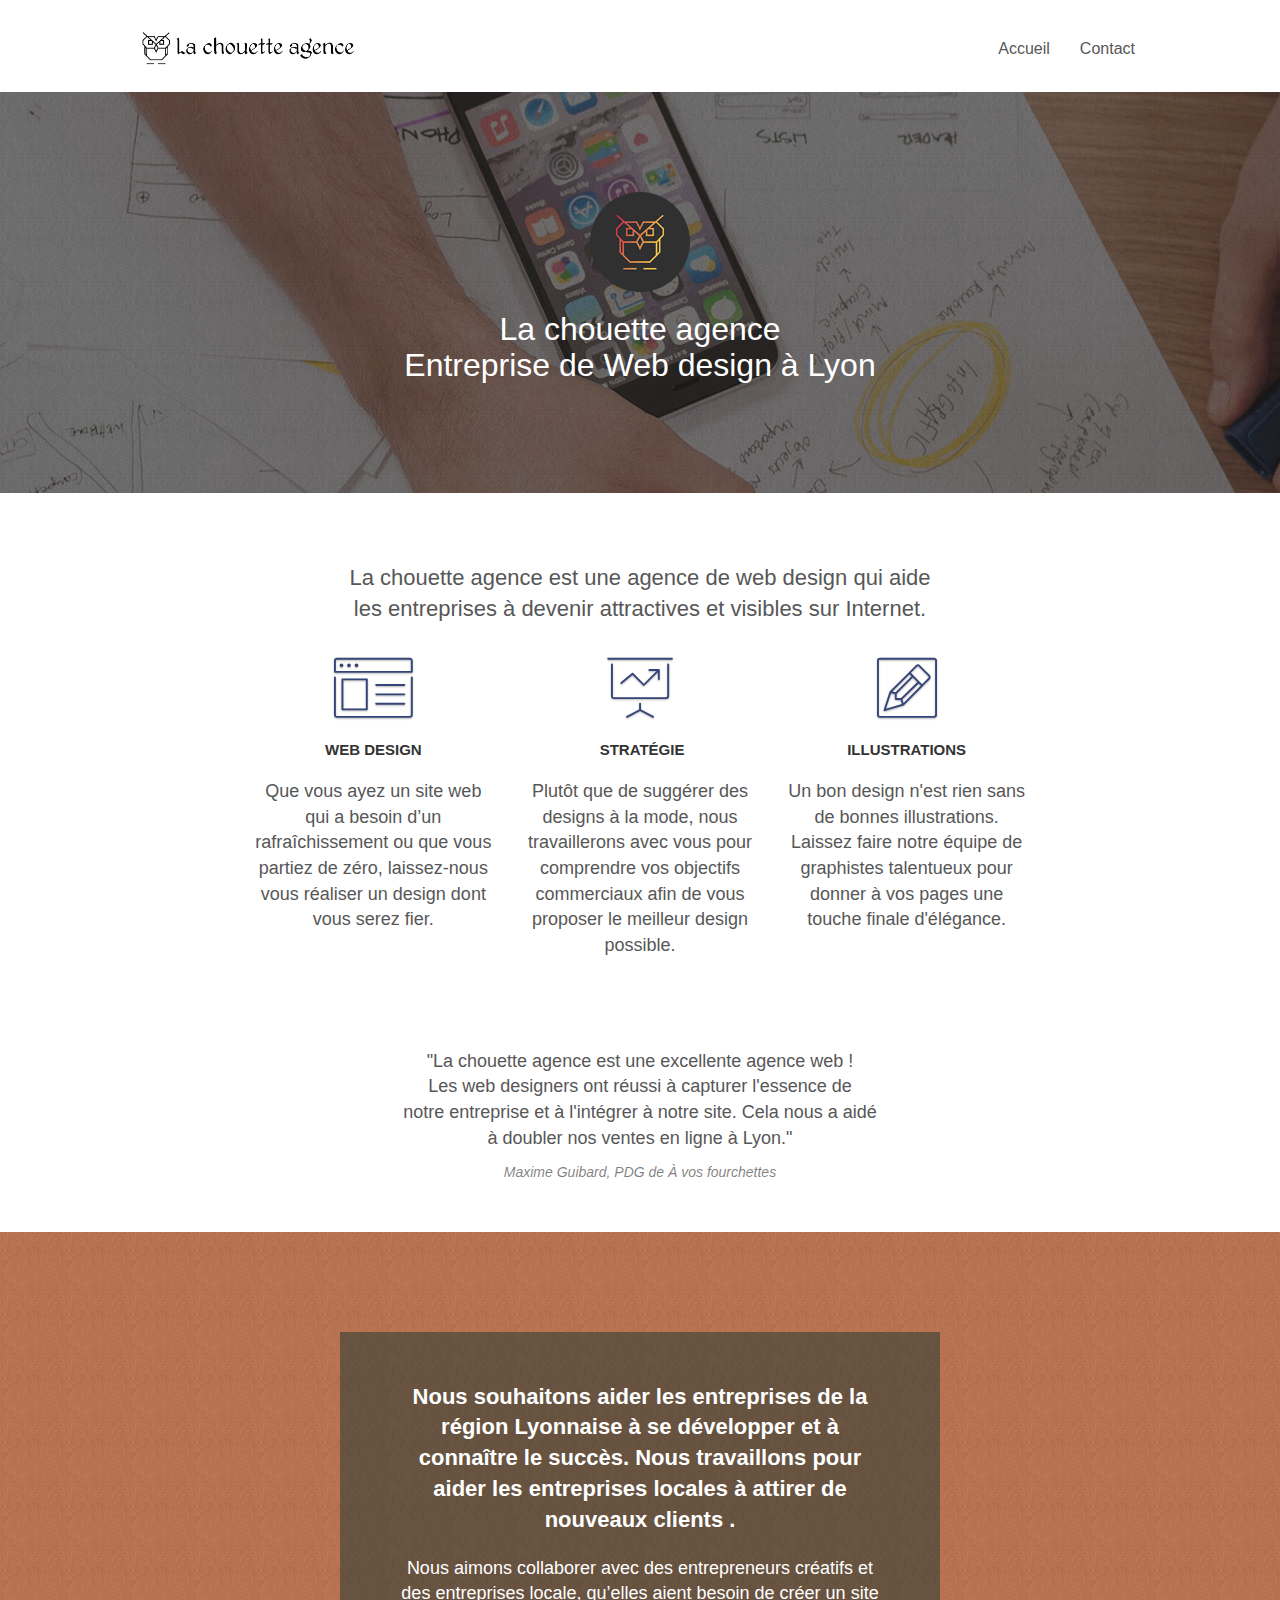
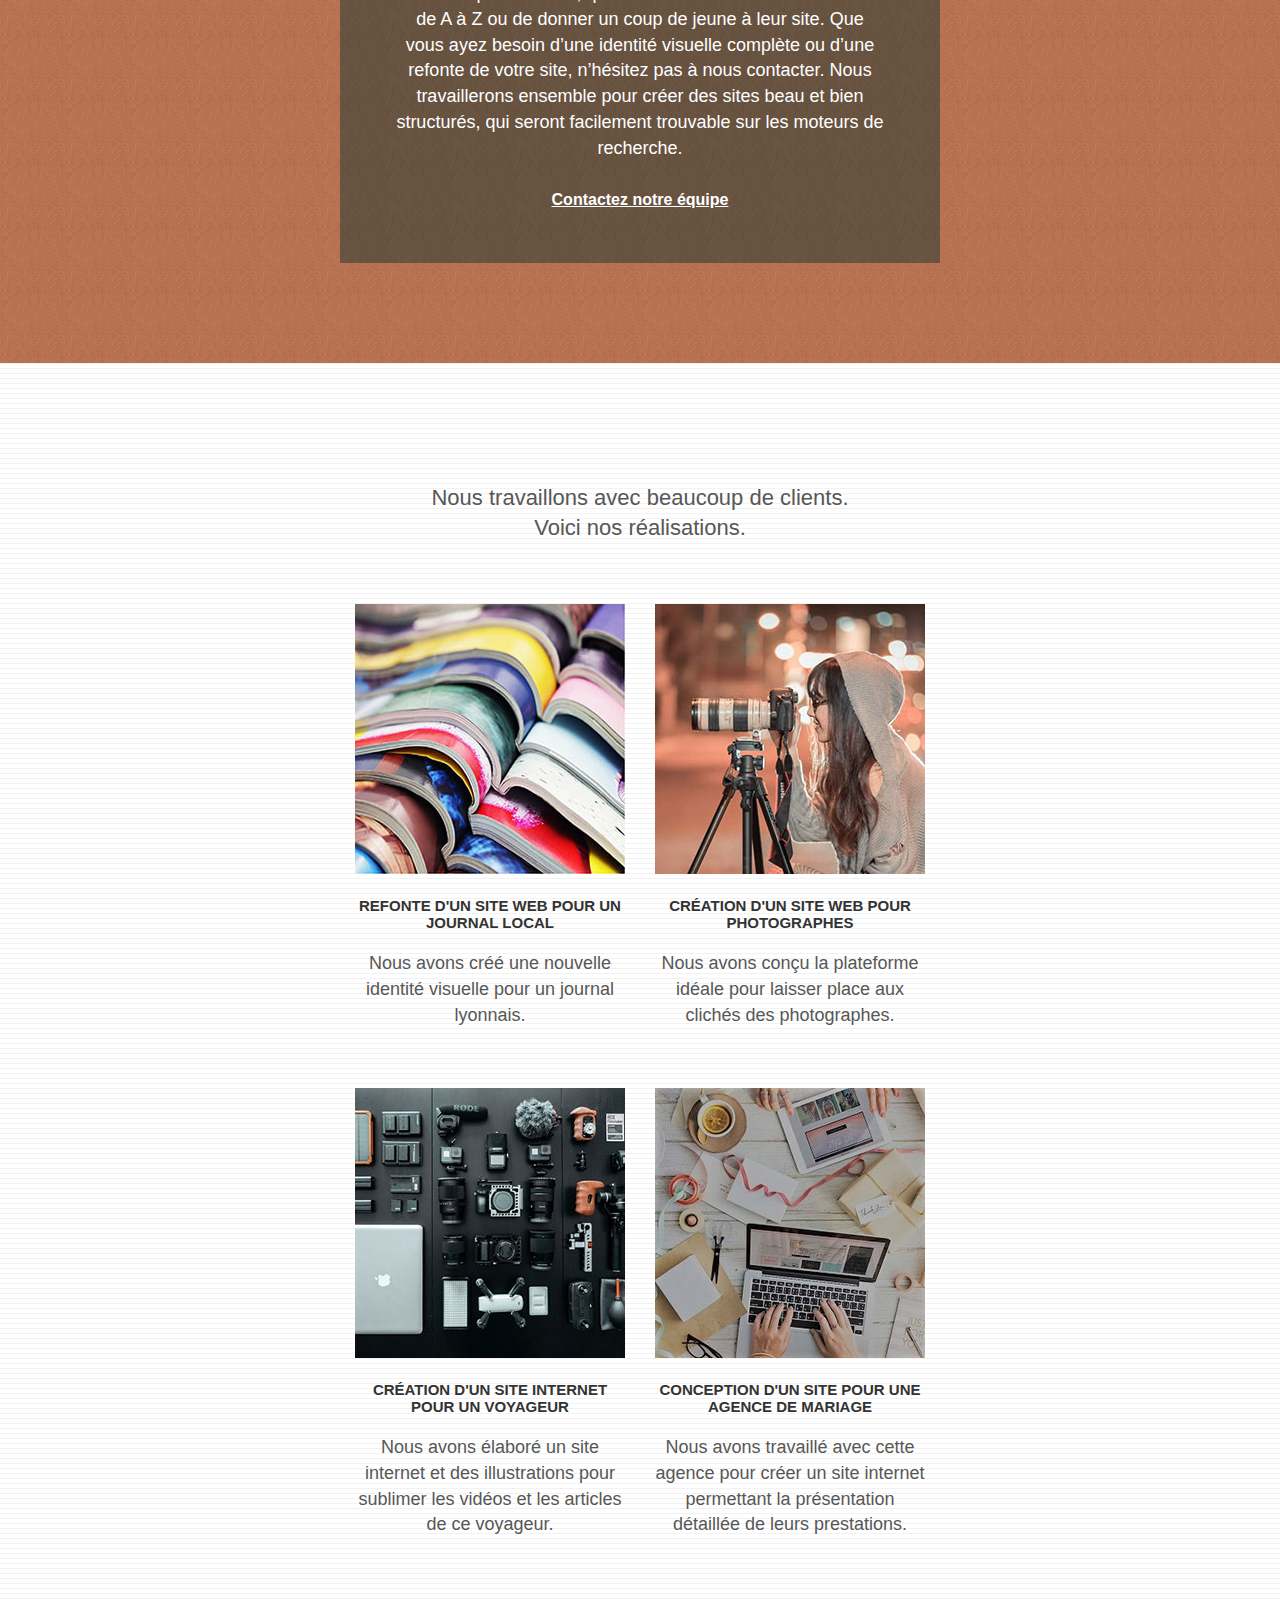
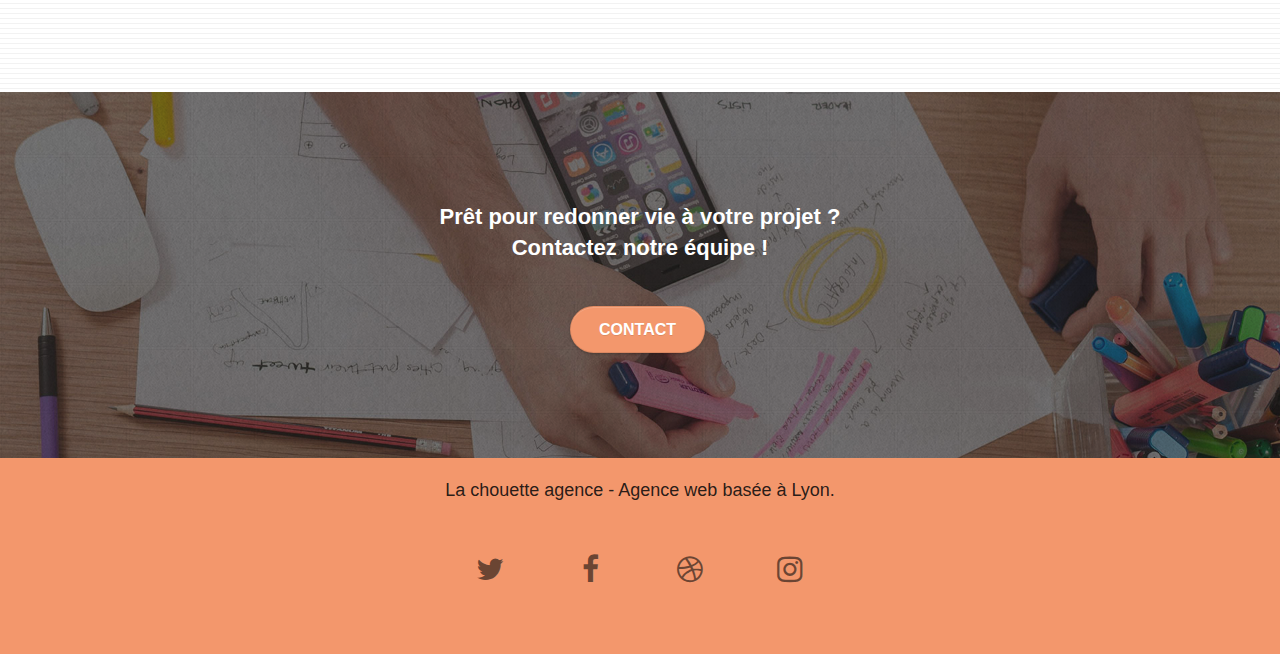
<file: index.html>
<!doctype html>
<html lang="fr">
<head>
	<meta name="google-site-verification" content="ovrKgEsSLhpKxPQh6mgLUnihi3KcinHUP0v0UCDU4T8" />
    <meta charset="utf-8">
    <meta name="description" content="La chouette agence, entreprise de Web design à Lyon vous accompagne pour mener à bien vos projets.">
    <meta name="viewport" content="width=device-width, initial-scale=1.0, viewport-fit=cover">
	<meta name="robots" content="index, follow">

    <link rel="shortcut icon" type="image/ico" href="favicon.ico">
    
	<link rel="stylesheet" type="text/css" href="./css/bootstrap-min.css">
	<link rel="stylesheet" type="text/css" href="./css/style-min.css">
	<link rel="stylesheet" type="text/css" href="./css/font-awesome-min.css">
	<link rel="stylesheet" type="text/css" href="./css/et-line-min.css">
	
    

	<script src="./js/blocs-min.js"></script>
	<script src="./js/jquery.touchSwipe-min.js" defer></script>
	<script src="./js/gmaps-min.js"></script>

    <title>La chouette agence | Entreprise Web design à Lyon</title>

    
<!-- Analytics -->
<script async src="https://www.googletagmanager.com/gtag/js?id=G-2T1GEJXBQN"></script>
<script>
  window.dataLayer = window.dataLayer || [];
  function gtag(){dataLayer.push(arguments);}
  gtag('js', new Date());

  gtag('config', 'G-2T1GEJXBQN');
</script>
<!-- Analytics END -->
    
</head>
<body>
<!-- Principal conteneur -->
<div class="page-container">
    
<!-- bloc-0 -->
<header class="bloc bgc-white l-bloc " id="bloc-0">
	<div class="container bloc-sm">

		<nav class="navbar row">
			<div class="navbar-header">
				<a class="navbar-brand" href="index.html"><img src="img/la-chouette-agence.png" alt="Logo La chouette agence" height="40" /></a>
				<button id="nav-toggle" type="button" class="ui-navbar-toggle navbar-toggle" data-toggle="collapse" data-target=".navbar-1">
					<span class="sr-only">Toggle navigation</span><span class="icon-bar"></span><span class="icon-bar"></span><span class="icon-bar"></span>
				</button>
			</div>
			<div class="collapse navbar-collapse navbar-1 special-dropdown-nav">
				<ul class="site-navigation nav navbar-nav">
					<li>
						<a href="index.html">Accueil</a>
					</li>
					<li>
					</li>
					<li>
						<a href="page2.html">Contact</a>
					</li>
				</ul>
			</div>
		</nav>
	</div>
</header>
<!-- bloc-0 END -->

<!-- bloc-1-presentation -->
<section class="bloc bgc-dark-slate-blue bg-banniere d-bloc bg-t-edge bloc-bg-texture texture-paper b-parallax" id="bloc-1-hero">
	<div class="container bloc-lg">
		<div class="row tight-width-whitespace">
			<div class="col-sm-12">
				<img src="img/logo.png" class="center-block image-resize-mode" width="100" alt="Logo La chouette agence" />
				<h1 class="text-center hero-bloc-text tc-white ">
					La chouette agence<br />
					Entreprise de Web design à Lyon
				</h1>
			</div>
		</div>
	</div>
</section>
<!-- bloc-1-presentation END -->

<!-- bloc-2-services -->
<section class="bloc bgc-white l-bloc" id="bloc-2-services">
	<div class="container bloc-md">
		<div class="row">
			<div class="col-sm-12 text-center">
				<h2>La chouette agence est une agence de web design qui aide<br />
			les entreprises à devenir attractives et visibles sur Internet.</h2>
			</div>
		</div>
		<div class="row voffset-lg med-width-whitespace">
			<article class="col-sm-4">
				<div class="text-center">
					<span class="et-icon-browser sm-shadow icon-dark-slate-blue icons icon-lg"></span>
				</div>
				<h3 class="mg-md text-center">
					Web design
				</h3>
				<p class="text-center ">
					Que vous ayez un site web qui a besoin d&rsquo;un rafraîchissement ou que vous partiez de zéro, laissez-nous vous réaliser un design dont vous serez fier.
				</p>
			</article>
			<article class="col-sm-4">
				<div class="text-center">
					<span class="et-icon-presentation sm-shadow icon-dark-slate-blue icons icon-lg"></span>
				</div>
				<h3 class="mg-md text-center">
					&nbsp;Stratégie
				</h3>
				<p class="text-center ">
					Plutôt que de suggérer des designs à la mode, nous travaillerons avec vous pour comprendre vos objectifs commerciaux afin de vous proposer le meilleur design possible.<br>
				</p>
			</article>
			<article class="col-sm-4">
				<div class="text-center">
					<span class="et-icon-edit sm-shadow icon-dark-slate-blue icons icon-lg"></span>
				</div>
				<h3 class="mg-md text-center">
					Illustrations
				</h3>
				<p class="text-center ">
					Un bon design n'est rien sans de bonnes illustrations. Laissez faire notre équipe de graphistes talentueux pour donner à vos pages une touche finale d'élégance.
				</p>
			</article>
		</div>
		<div class="row voffset-lg voffset">
			<div class="col-xs-12 col-md-8 col-md-offset-2 text-center">
				<p>"La chouette agence est une excellente agence web ! <br/> Les web designers ont réussi à capturer l'essence de <br/> notre entreprise et à l'intégrer à notre site. Cela nous a aidé <br/> à doubler nos ventes en ligne à Lyon."</p>
				<em>Maxime Guibard, PDG de À vos fourchettes</em>

			</div>
		</div>
	</div>
</section>
<!-- bloc-2-services END -->

<!-- bloc-3-what-i-do -->
<section class="bloc tc-white bgc-atomic-tangerine bg-presentation d-bloc bloc-bg-texture texture-paper b-parallax" id="bloc-3-what-i-do">
	<div class="container bloc-lg">
		<div class="row tight-width-whitespace black-background">
			<div class="col-sm-12">
				<h2 class="mg-md text-center tc-white">
					Nous souhaitons aider les entreprises de la région Lyonnaise à se développer et à connaître le succès. Nous travaillons pour aider les entreprises locales à attirer de nouveaux clients .<br />
				</h2>
				<p class="text-center white">
					Nous aimons collaborer avec des entrepreneurs créatifs et des entreprises locale, qu’elles aient besoin de créer un site de A à Z ou de donner un coup de jeune à leur site. Que vous ayez besoin d’une identité visuelle complète ou d’une refonte de votre site, n’hésitez pas à nous contacter. Nous travaillerons ensemble pour créer des sites beau et bien structurés, qui seront facilement trouvable sur les moteurs de recherche. <br><br><a class="ltc-white bold-link" href="page2.html">Contactez notre équipe</a><br>
				</p>
			</div>
		</div>
	</div>
</section>
<!-- bloc-3-what-i-do END -->

<!-- bloc-4-portfolio -->
<section class="bloc bgc-white bg-lines-h2-bg bg-repeat l-bloc" id="bloc-4-portfolio">
	<div class="container bloc-lg">
		<div class="row">
			<div class="col-sm-12 text-center">
				<h2>Nous travaillons avec beaucoup de clients. <br/>
				Voici nos réalisations.</h2>
			</div>
		</div>
		<div class="row tight-width-whitespace portfolio-row">
			<article class="col-sm-6">
				<a href="#" data-lightbox="img/1.jpg" data-gallery-id="gallery-1" data-caption="Refonte d'un site web pour un journal local" data-frame="snapshot-lb">
					<img src="img/1.jpg" alt="Refonte d'un site web pour un journal local" class="img-responsive portfolio-thumb" />
				</a>
				<h3 class="mg-md text-center">
					Refonte d'un site web pour un journal local
				</h3>
				<p class="text-center">
					Nous avons créé une nouvelle identité visuelle pour un journal lyonnais.
				</p>
			</article>
			<article class="col-sm-6">
				<a href="#" data-lightbox="img/2.jpg" data-gallery-id="gallery-1" data-caption="Création d'un site web pour photographes" data-frame="snapshot-lb">
					<img src="img/2.jpg" class="img-responsive portfolio-thumb" alt="Création d'un site web pour photographes" />
				</a>
				<h3 class="mg-md text-center">
					Création d'un site web pour photographes
				</h3>
				<p class="text-center">
					Nous avons conçu la plateforme idéale pour laisser place aux clichés des photographes.
				</p>
			</article>
		</div>
		<div class="row tight-width-whitespace portfolio-row">
			<article class="col-sm-6">
				<a href="#" data-lightbox="img/3.bmp" data-gallery-id="gallery-1" data-caption="Création d'un site internet pour un voyageur" data-frame="snapshot-lb">
					<img src="img/3.jpg" class="img-responsive portfolio-thumb" alt="Création d'un site internet pour un voyageur"/>
				</a>
				<h3 class="mg-md text-center">
					Création d'un site internet pour un voyageur
				</h3>
				<p class="text-center">
					Nous avons élaboré un site internet et des illustrations pour sublimer les vidéos et les articles de ce voyageur.
				</p>
			</article>
			<article class="col-sm-6">
				<a href="#" data-lightbox="img/4.bmp" data-gallery-id="gallery-1" data-caption="Conception d'un site pour une agence de mariage" data-frame="snapshot-lb">
					<img src="img/4.jpg" class="img-responsive portfolio-thumb" alt="Conception d'un site pour une agence de mariage" />
				</a>
				<h3 class="mg-md text-center">
					Conception d'un site pour une agence de mariage
				</h3>
				<p class="text-center">
					Nous avons travaillé avec cette agence pour créer un site internet permettant la présentation détaillée de leurs prestations.
				</p>
			</article>
		</div>
	</div>
</section>
<!-- bloc-4-portfolio END -->

<!-- bloc-5-cta -->
<section class="bloc bgc-dark-slate-blue bg-banniere d-bloc bloc-bg-texture texture-paper" id="bloc-5-cta">
	<div class="container bloc-lg">
		<div class="row">
			<h2 class="mg-md text-center tc-white">
				Prêt pour redonner vie à votre projet ?<br />Contactez notre équipe !
			</h2>
			<div class="col-sm-12 text-center">
				<a href="page2.html" class="btn btn-atomic-tangerine btn-clean btn-rd btn-lg cta-hero">Contact</a>
			</div>
		</div>
	</div>
</section>
<!-- bloc-5-cta END -->

<!-- Footer - bloc-8 -->
<footer class="bloc bgc-atomic-tangerine d-bloc" id="bloc-8">
	<div class="container bloc-sm">
		<div class="row">
			<div class="col-sm-12">
				<p class="text-center footer-text">
					La chouette agence - Agence web basée à Lyon.<br />
				</p>
				<div class="row row-no-gutters social">
					<div class="col-sm-3">
						<div class="text-center">
							<a class="social" href="index.html"><span class="fa fa-twitter icon-md"></span></a>
						</div>
					</div>
					<div class="col-sm-3">
						<div class="text-center">
							<a class="social" href="index.html"><span class="fa fa-facebook icon-md"></span></a>
						</div>
					</div>
					<div class="col-sm-3">
						<div class="text-center">
							<a class="social" href="index.html"><span class="fa fa-dribbble icon-md"></span></a>
						</div>
					</div>
					<div class="col-sm-3">
						<div class="text-center">
							<a class="social" href="index.html"><span class="fa fa-instagram icon-md"></span></a>
						</div>
					</div>
				</div>
			</div>
		</div>
	</div>
</footer>
<!-- Footer - bloc-8 END -->

</div>
<!-- Principal conteneur END -->
    
<script src="./js/jquery-2.1.0-min.js"></script>
<script src="./js/bootstrap-min.js"></script>
</body>
</html>
</file>
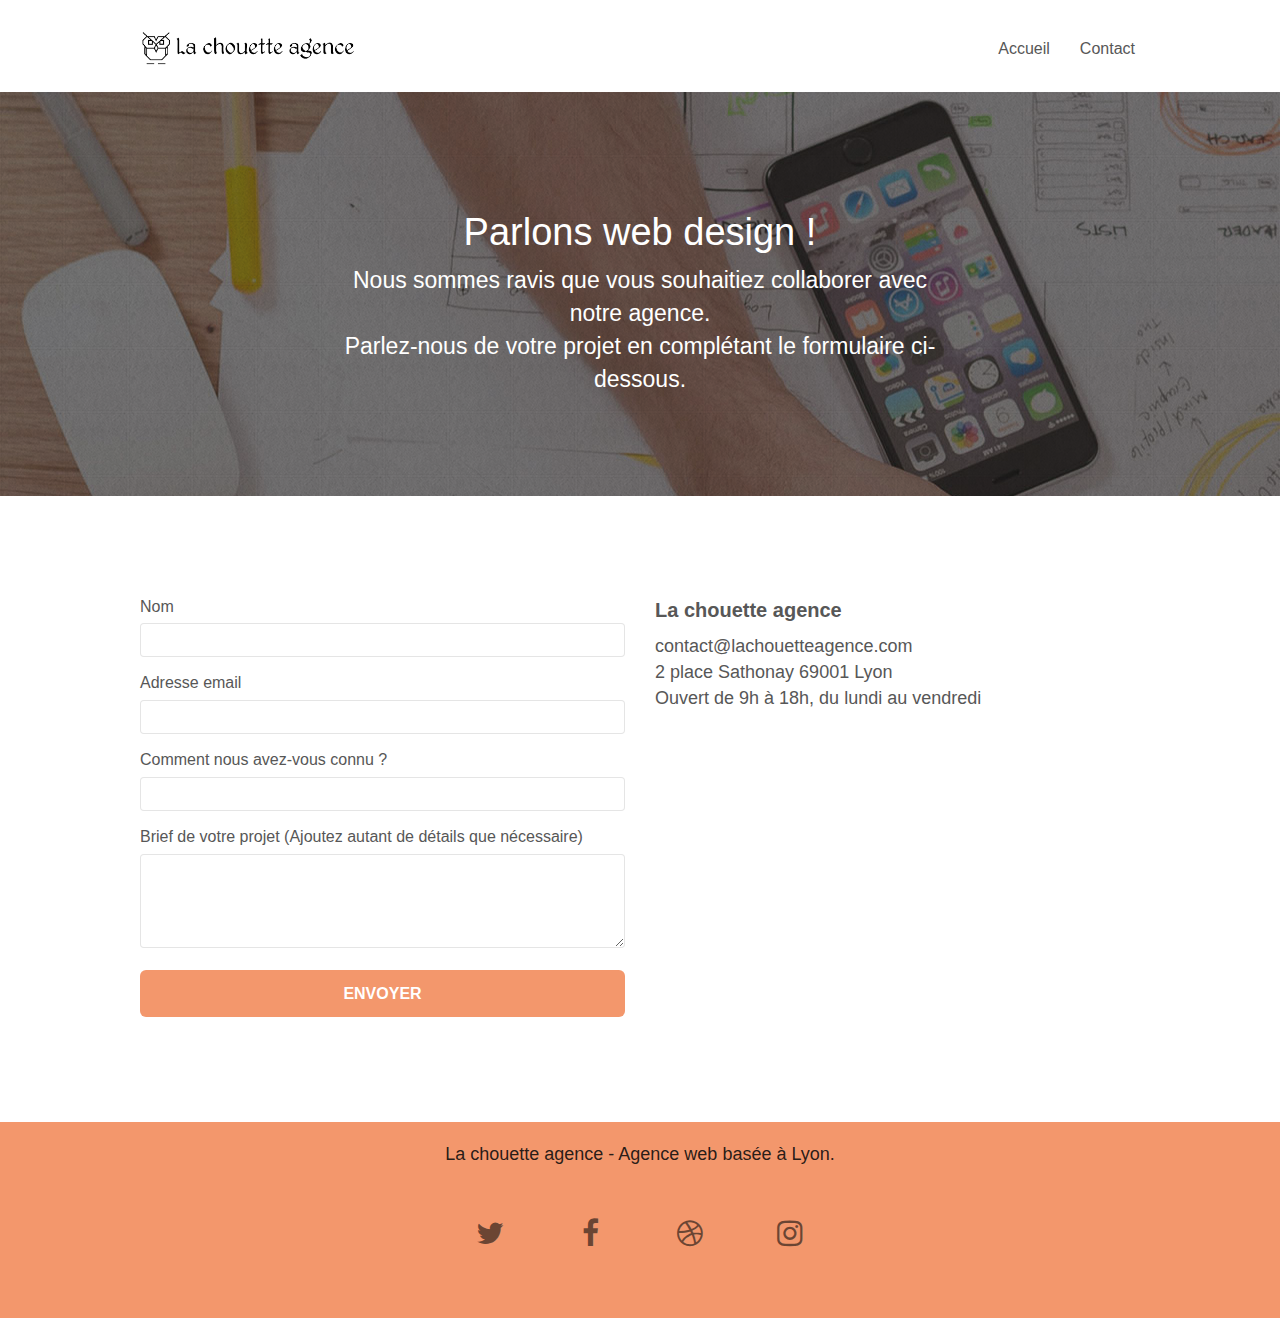
<file: page2.html>
<!doctype html>
<html lang="fr">
<head>
    <meta charset="utf-8">
    <meta name="description" content="La chouette agence, entreprise de Web design à Lyon, contactez-nous.">
    <meta name="viewport" content="width=device-width, initial-scale=1.0, viewport-fit=cover">
	<meta name="robots" content="index, follow">

    <link rel="shortcut icon" type="image/ico" href="favicon.ico">
    
	<link rel="stylesheet" type="text/css" href="./css/bootstrap-min.css">
	<link rel="stylesheet" type="text/css" href="./css/style-min.css">
	<link rel="stylesheet" type="text/css" href="./css/font-awesome-min.css">
	<link rel="stylesheet" type="text/css" href="./css/et-line-min.css">
	
    
	<script src="./js/blocs-min.js"></script>
	<script src="./js/jqBootstrapValidation-min.js"></script>
	<script src="./js/formHandler-min.js"></script>

    <title>La chouette agence | Contact</title>

    
<!-- Analytics -->
<script async src="https://www.googletagmanager.com/gtag/js?id=G-2T1GEJXBQN"></script>
<script>
  window.dataLayer = window.dataLayer || [];
  function gtag(){dataLayer.push(arguments);}
  gtag('js', new Date());

  gtag('config', 'G-2T1GEJXBQN');
  </script>
<!-- Analytics END -->
    
</head>
<body>
<!-- Principal conteneur -->
<div class="page-container">
    
<!-- bloc-0 -->
<header class="bloc bgc-white l-bloc " id="bloc-0">
	<div class="container bloc-sm">

		<nav class="navbar row">
			<div class="navbar-header">
				<a class="navbar-brand" href="index.html"><img src="img/la-chouette-agence.png" alt="Logo La chouette agence" height="40" /></a>
				<button id="nav-toggle" type="button" class="ui-navbar-toggle navbar-toggle" data-toggle="collapse" data-target=".navbar-1">
					<span class="sr-only">Toggle navigation</span><span class="icon-bar"></span><span class="icon-bar"></span><span class="icon-bar"></span>
				</button>
			</div>
			<div class="collapse navbar-collapse navbar-1 special-dropdown-nav">
				<ul class="site-navigation nav navbar-nav">
					<li>
						<a href="index.html">Accueil</a>
					</li>
					<li>
					</li>
					<li>
						<a href="page2.html">Contact</a>
					</li>
				</ul>
			</div>
		</nav>
	</div>
</header>
<!-- bloc-0 END -->

<!-- bloc-6 -->
<section class="bloc bg-dots-bg bg-repeat bg-banniere bgc-atomic-tangerine d-bloc bloc-bg-texture texture-paper" id="bloc-6">
	<div class="container bloc-lg">
		<div class="row">
			<div class="col-sm-12">
				<h1 class="text-center hero-bloc-text tc-white">
					Parlons web design !
				</h1>
				<p class="text-center mg-lg tc-white tight-width-whitespace">
					Nous sommes ravis que vous souhaitiez collaborer avec notre agence.<br />
					Parlez-nous de votre projet en complétant le formulaire ci-dessous.
				</p>
			</div>
		</div>
	</div>
</section>
<!-- bloc-6 END -->

<!-- bloc-7 -->
<section class="bloc bgc-white l-bloc" id="bloc-7">
	<div class="container bloc-lg">
		<div class="row">
			<div class="col-sm-6">
				<form id="form_1" novalidate success-msg="Your message has been sent." fail-msg="Sorry it seems that our mail server is not responding, Sorry for the inconvenience!">
					<div class="form-group">
						<label>
							Nom
						</label>
						<input id="name" class="form-control" required />
					</div>
					<div class="form-group">
						<label>
							Adresse email
						</label>
						<input id="email" class="form-control" type="email" required />
					</div>
					<div class="form-group">
						<label>
							Comment nous avez-vous connu ?
						</label>
						<input class="form-control" type="email" required id="input_504" />
					</div>
					<div class="form-group">
						<label>
							Brief de votre projet (Ajoutez autant de détails que nécessaire)<br />
						</label><textarea id="message" class="form-control" rows="4" cols="50" required></textarea>
					</div> 
					<button class="bloc-button btn btn-lg btn-block cta-hero btn-atomic-tangerine" type="submit">
						Envoyer
					</button>
				</form>
			</div>
			<div class="col-sm-6">
				<p class="contact">La chouette agence</p>
				<p>
					contact@lachouetteagence.com<br />2 place Sathonay 69001 Lyon<br />Ouvert de 9h à 18h, du lundi au vendredi<br />
				</p>
			</div>
		</div>
	</div>
</section>
<!-- bloc-7 END -->

<!-- ScrollToTop Button -->
<a class="bloc-button btn btn-d scrollToTop" onclick="scrollToTarget('1')"><span class="fa fa-chevron-up"></span></a>
<!-- ScrollToTop Button END-->


<!-- Footer - bloc-8 -->
<footer class="bloc bgc-atomic-tangerine d-bloc" id="bloc-8">
	<div class="container bloc-sm">
		<div class="row">
			<div class="col-sm-12">
				<p class="text-center footer-text">
					La chouette agence - Agence web basée à Lyon.<br />
				</p>
				<div class="row row-no-gutters social">
					<div class="col-sm-3">
						<div class="text-center">
							<a class="social" href="index.html"><span class="fa fa-twitter icon-md"></span></a>
						</div>
					</div>
					<div class="col-sm-3">
						<div class="text-center">
							<a class="social" href="index.html"><span class="fa fa-facebook icon-md"></span></a>
						</div>
					</div>
					<div class="col-sm-3">
						<div class="text-center">
							<a class="social" href="index.html"><span class="fa fa-dribbble icon-md"></span></a>
						</div>
					</div>
					<div class="col-sm-3">
						<div class="text-center">
							<a class="social" href="index.html"><span class="fa fa-instagram icon-md"></span></a>
						</div>
					</div>
				</div>
			</div>
		</div>
	</div>
</footer>
<!-- Footer - bloc-8 END -->

</div>
<!-- Principal conteneur END -->
    
<script src="./js/jquery-2.1.0-min.js"></script>
<script src="./js/bootstrap-min.js"></script>
</body>
</html>
</file>
<file: css/style-min.css>
body{margin:0;padding:0;background:#FFF;overflow-x:hidden;-webkit-font-smoothing:antialiased;-moz-osx-font-smoothing:grayscale}a,button{transition:all .3s ease-in-out;outline:none!important}a:hover{text-decoration:none;cursor:pointer}#page-loading-blocs-notifaction{position:fixed;top:0;bottom:0;width:100%;z-index:100000;background:#FFFFFF url("../img/pageload-spinner.gif") no-repeat center center}.bloc{width:100%;clear:both;background:50% 50% no-repeat;padding:0 50px;-webkit-background-size:cover;-moz-background-size:cover;-o-background-size:cover;background-size:cover;position:relative}.bloc .container{padding-left:0;padding-right:0}.bloc-lg{padding:100px 50px}.bloc-md{padding:50px}.bloc-sm{padding:20px 50px}.bg-center,.bg-l-edge,.bg-r-edge,.bg-t-edge,.bg-b-edge,.bg-tl-edge,.bg-bl-edge,.bg-tr-edge,.bg-br-edge,.bg-repeat{-webkit-background-size:auto!important;-moz-background-size:auto!important;-o-background-size:auto!important;background-size:auto!important}.bg-repeat{background:repeat}.bg-t-edge{background:top no-repeat}.bloc-bg-texture::before{content:"";background-size:2px 2px;position:absolute;top:0;bottom:0;left:0;right:0}.texture-paper::before{background:url("../img/texture-paper.png");background-size:64px 64px}.b-parallax{background-attachment:fixed}.d-bloc{color:rgba(255,255,255,.7)}.d-bloc button:hover{color:rgba(255,255,255,.9)}.d-bloc .icon-round,.d-bloc .icon-square,.d-bloc .icon-rounded,.d-bloc .icon-semi-rounded-a,.d-bloc .icon-semi-rounded-b{border-color:rgba(255,255,255,.9)}.d-bloc .divider-h span{border-color:rgba(255,255,255,.2)}.d-bloc .a-btn,.d-bloc .navbar a,.d-bloc .navbar-brand,.d-bloc a .icon-sm,.d-bloc a .icon-md,.d-bloc a .icon-lg,.d-bloc a .icon-xl,.d-bloc h1 a,.d-bloc h2 a,.d-bloc h3 a,.d-bloc h4 a,.d-bloc h5 a,.d-bloc h6 a,.d-bloc p a{color:rgba(14,13,13,.6)}.d-bloc .a-btn:hover,.d-bloc .navbar a:hover,.d-bloc .navbar-brand:hover,.d-bloc a:hover .icon-sm,.d-bloc a:hover .icon-md,.d-bloc a:hover .icon-lg,.d-bloc a:hover .icon-xl,.d-bloc h1 a:hover,.d-bloc h2 a:hover,.d-bloc h3 a:hover,.d-bloc h4 a:hover,.d-bloc h5 a:hover,.d-bloc h6 a:hover,.d-bloc p a:hover{color:rgba(255,255,255,1)}.d-bloc .navbar-toggle .icon-bar{background:rgba(255,255,255,1)}.d-bloc .btn-wire,.d-bloc .btn-wire:hover{color:rgba(255,255,255,1);border-color:rgba(255,255,255,1)}.d-bloc .panel{color:rgba(0,0,0,.5)}.d-bloc .panel button:hover{color:rgba(0,0,0,.7)}.d-bloc .panel icon{border-color:rgba(0,0,0,.7)}.d-bloc .panel .divider-h span{border-color:rgba(0,0,0,.1)}.d-bloc .panel .a-btn{color:rgba(0,0,0,.6)}.d-bloc .panel .a-btn:hover{color:rgba(0,0,0,1)}.d-bloc .panel .btn-wire,.d-bloc .panel .btn-wire:hover{color:rgba(0,0,0,.7);border-color:rgba(0,0,0,.3)}.d-bloc .panel,.l-bloc{color:rgba(0,0,0,.5)}.d-bloc .panel button:hover,.l-bloc button:hover{color:rgba(0,0,0,.7)}.l-bloc .icon-round,.l-bloc .icon-square,.l-bloc .icon-rounded,.l-bloc .icon-semi-rounded-a,.l-bloc .icon-semi-rounded-b{border-color:rgba(0,0,0,.7)}.d-bloc .panel .divider-h span,.l-bloc .divider-h span{border-color:rgba(0,0,0,.1)}.d-bloc .panel .a-btn,.l-bloc .a-btn,.l-bloc .navbar a,.l-bloc .navbar-brand,.l-bloc a .icon-sm,.l-bloc a .icon-md,.l-bloc a .icon-lg,.l-bloc a .icon-xl,.l-bloc h1 a,.l-bloc h2 a,.l-bloc h3 a,.l-bloc h4 a,.l-bloc h5 a,.l-bloc h6 a,.l-bloc p a{color:rgba(0,0,0,.6)}.d-bloc .panel .a-btn:hover,.l-bloc .a-btn:hover,.l-bloc .navbar a:hover,.l-bloc .navbar-brand:hover,.l-bloc a:hover .icon-sm,.l-bloc a:hover .icon-md,.l-bloc a:hover .icon-lg,.l-bloc a:hover .icon-xl,.l-bloc h1 a:hover,.l-bloc h2 a:hover,.l-bloc h3 a:hover,.l-bloc h4 a:hover,.l-bloc h5 a:hover,.l-bloc h6 a:hover,.l-bloc p a:hover{color:rgba(0,0,0,1)}.l-bloc .navbar-toggle .icon-bar{color:rgba(0,0,0,.6)}.d-bloc .panel .btn-wire,.d-bloc .panel .btn-wire:hover,.l-bloc .btn-wire,.l-bloc .btn-wire:hover{color:rgba(0,0,0,.7);border-color:rgba(0,0,0,.3)}.voffset{margin-top:30px}.voffset-lg{margin-top:80px}.row-no-gutters{margin-right:0;margin-left:0}.row.row-no-gutters>[class^="col-"],.row.row-no-gutters>[class*=" col-"]{padding-right:0;padding-left:0}#bloc-1-hero h1{font-size:32px}.navbar{margin-bottom:0;z-index:1}.navbar-brand{height:auto;padding:3px 15px;font-size:25px;font-weight:normal;font-weight:600;line-height:44px}.navbar-brand img{max-height:200px;margin:0 5px 0 0;display:inline}.navbar-brand img[src$=svg]{min-width:100px}.nav-center .navbar-brand img{margin:0}.navbar .nav{padding-top:2px;margin-right:-16px;float:right;z-index:1}.nav>li{float:left;margin-top:4px;font-size:16px}.navbar-nav .open .dropdown-menu>li>a{text-align:inherit}.nav>li a:hover,.nav>li a:focus{background:transparent}.navbar-toggle{margin:10px 10px 0 0;border:0}.navbar-toggle:hover{background:transparent!important}.navbar-toggle .icon-bar{background-color:rgba(0,0,0,.5);width:26px}.nav-invert .navbar .nav{float:left}.nav-invert .navbar-header,.nav-invert .navbar-brand{float:right;position:relative;z-index:2}@media (min-width:768px){.site-navigation{position:absolute;top:50%;right:20px;transform:translate(0,-50%);-webkit-transform:translateY(-50%)}.nav>li .dropdown-menu a,.nav>li .dropdown-menu a:hover{color:#484848}.nav-invert .site-navigation{left:0;right:0}.nav-center{text-align:center}.nav-center .navbar-header{width:100%}.nav-center .navbar-header,.nav-center .navbar-brand,.nav-center .nav>li{float:none;display:inline-block}.nav-center .site-navigation{position:relative;width:100%;right:0;margin-right:0;margin-top:20px}.nav-center.mini-nav .navbar-toggle{float:none;margin:10px auto 0}}.nav>li>.dropdown a{background:none!important;display:block;padding:14px 15px}nav .caret{margin:0 5px}.dropdown-menu .dropdown-menu{top:-8px;left:100%}.dropdown-menu .dropmenu-flow-right{top:100%;left:0;margin-left:-1px;border-top-left-radius:0;border-top-right-radius:0}.dropdown-menu .dropdown span{border:4px solid black;border-top-color:transparent;border-right-color:transparent;border-bottom-color:transparent;margin:6px -5px 0 0!important;float:right}.mg-md{margin-top:10px;margin-bottom:20px;font-weight:bold}.mg-lg{margin-top:10px;margin-bottom:40px;font-size:23px}.btn{margin:0 5px 5px 0}.btn.pull-right{margin:0 0 5px 5px}.btn-d,.btn-d:hover,.btn-d:focus{color:#FFF;background:rgba(0,0,0,.3)}button{outline:none!important}.btn-rd{border-radius:40px}.btn-clean{border:1px solid rgba(0,0,0,.08);border-bottom-color:rgba(0,0,0,.1);text-shadow:0 1px 0 rgba(0,0,1,.1);box-shadow:0 1px 3px rgba(0,0,1,.25),inset 0 1px 0 0 rgba(255,255,255,.15)}.icon-md{font-size:30px!important}.icon-lg{font-size:60px!important}.sm-shadow{text-shadow:0 1px 2px rgba(0,0,0,.3)}.panel-sq,.panel-sq .panel-heading,.panel-sq .panel-footer{border-radius:0}.panel-rd{border-radius:30px}.panel-rd .panel-heading{border-radius:29px 29px 0 0}.panel-rd .panel-footer{border-radius:0 0 29px 29px}.form-control{border-color:rgba(0,0,0,.1);box-shadow:none}.scrollToTop{width:40px;height:40px;position:fixed;bottom:20px;right:20px;opacity:0;z-index:500;transition:all .3s ease-in-out}.scrollToTop span{margin-top:6px}.showScrollTop{font-size:14px;opacity:1}a[data-lightbox]{position:relative;display:block;text-align:center}a[data-lightbox]:hover::before{content:"+";font-family:"HelveticaNeue-Light","Helvetica Neue Light","Helvetica Neue",Helvetica,Arial;font-size:32px;width:50px;height:50px;margin-left:-25px;border-radius:50%;background:rgba(0,0,0,.6);color:#FFF;font-weight:100;z-index:1;position:absolute;top:50%;transform:translateY(-50%);-webkit-transform:translateY(-50%)}a[data-lightbox]:hover img{opacity:.6;-webkit-animation-fill-mode:none;animation-fill-mode:none}#lightbox-modal{display:flex;align-items:center}#lightbox-modal .modal-dialog{width:90%;max-width:900px;margin:0 auto 0}#lightbox-modal .modal-dialog img{max-height:90vh;margin:0 auto}.lightbox-caption{padding:20px;color:#FFF;background:rgba(0,0,0,.5);position:absolute;left:15px;right:15px;bottom:5px}.close-lightbox{color:#FFF;font-size:30px;position:absolute;top:20px;right:20px;z-index:20;background:rgba(0,0,0,.5);border:none;line-height:30px;padding:0 9px 5px;opacity:.3}.close-lightbox:hover,.next-lightbox:hover,.prev-lightbox:hover{opacity:1.0;color:#FFF}.next-lightbox,.prev-lightbox{font-size:20px;color:rgba(255,255,255,.9);background:rgba(0,0,0,.5);transition:all .2s ease-in-out;position:absolute;top:45%;z-index:1;opacity:.4}.next-lightbox{padding:6px 8px 1px 13px;right:25px}.prev-lightbox{padding:6px 13px 1px 10px;left:25px}.snapshot-lb .modal-body{padding-bottom:45px}.snapshot-lb .lightbox-caption{padding:0;color:rgba(0,0,0,.5);background:none}h1,h2,h3,h4,h5,h6,p,label,.btn,a{font-family:"helvetica";font-weight:400;color:#575757!important;font-size:16px}.container{max-width:1000px}.hero-bloc-text{font-size:38px}.hero-bloc-text-sub{font-size:36px}.statement-bloc-text{line-height:26px;font-style:italic;font-size:20px;text-align:center;font-weight:lighter;max-width:520px;margin:auto auto auto auto}p{font-size:18px;font-weight:500}.contact{font-size:20px;font-weight:bold}.tight-width-whitespace{max-width:600px;margin:auto auto auto auto}.h1{font-size:20px;font-family:"Open Sans"}.cta-hero{margin-top:22px;color:#FFFFFF!important;text-transform:uppercase;padding:12px 28px 12px 28px;font-size:16px;font-weight:700}.social{max-width:400px;margin:25px auto 25px auto;display:flex;justify-content:space-around}h2{font-size:22px;line-height:1.4em;position:relative}h3{font-size:15px;text-transform:uppercase;font-weight:700;color:#333333!important}.med-width-whitespace{max-width:800px;margin:auto auto auto auto;box-shadow:0 0 0 #000000}h1{color:#333333!important}h4{color:#333333!important}.icons{margin-bottom:14px;margin-top:24px}.white{color:#FFFFFF!important}.footer-text{color:rgba(14,13,13,.9)!important}.portfolio-thumb{margin-bottom:24px}.portfolio-row{margin-bottom:44px;margin-top:50px}.avatar{box-shadow:0 4px 9px rgba(0,0,0,.3)}.black-background{background-color:rgba(110,100,80,.8);padding:40px 40px 40px 40px}.bold-link{font-weight:900;text-decoration:underline!important}.bgc-white{background-color:#FFFFFF}.bgc-dark-slate-blue{background-color:#364577}.bgc-atomic-tangerine{background-color:#F3976C}.tc-white{color:#FFFFFF!important}.btn-atomic-tangerine{background:#F3976C;color:#FFFFFF!important}.btn-atomic-tangerine:hover{background:#c27956!important;color:#FFFFFF!important}.ltc-white{color:#FFFFFF!important}.ltc-white:hover{color:#cccccc!important}.ltc-atomic-tangerine{color:#F3976C!important}.ltc-atomic-tangerine:hover{color:#c27956!important}.icon-dark-slate-blue{color:#364577!important;border-color:#364577!important}.bg-dots-bg{background-image:url("../img/dots-bg.png")}.bg-lines-h2-bg{background-image:url("../img/lines-h2-bg.png")}.bg-banniere{background-image:url("../img/la-chouette-agence-banniere.jpg")}.bg-presentation{background-image:url("../img/image-de-presentation.jpg")}@media (max-width:1024px){.bloc{padding-left:20px;padding-right:20px}.bloc.full-width-bloc,.bloc-tile-2.full-width-bloc .container,.bloc-tile-3.full-width-bloc .container,.bloc-tile-4.full-width-bloc .container{padding-left:0;padding-right:0}}@media (max-width:992px) and (min-width:768px){.navbar .nav{max-width:80%}.nav-center.navbar .nav{max-width:100%}}@media only screen and (min-width:768px) and (max-width:1024px) and (orientation:landscape){.b-parallax{background-attachment:scroll}}@media only screen and (min-width:1024px) and (max-width:1366px) and (-webkit-min-device-pixel-ratio:1.5){.b-parallax{background-attachment:scroll}}@media (max-width:991px){.container{width:100%}.b-parallax{background-attachment:scroll}.page-container,#hero-bloc{overflow-x:hidden;position:relative}.bloc-group,.bloc-group .bloc{display:block;width:100%}.bloc-fill-screen .fill-bloc-top-edge,.bloc-fill-screen .fill-bloc-bottom-edge{padding:0 20px;}}@media (max-width:767px){.page-container{overflow-x:hidden;position:relative}h1,h2,h3,h4,h5,h6,p,#disqus_thread{padding-left:10px!important;padding-right:10px!important}.b-parallax{background-attachment:scroll}.navbar .nav{padding-top:0;border-top:1px solid rgba(0,0,0,.2);float:none!important}.navbar.row{margin-left:0;margin-right:0}.site-navigation{position:inherit;transform:none;-webkit-transform:none;-ms-transform:none}.nav>li{margin-top:0;border-bottom:1px solid rgba(0,0,0,.1);background:rgba(0,0,0,.05);text-align:left;padding-left:15px;width:100%}.nav>li:hover{background:rgba(0,0,0,.08)}.dropdown .dropdown a .caret{float:none;margin:5px 0 0 10px!important;border:4px solid black;border-bottom-color:transparent;border-right-color:transparent;border-left-color:transparent}#hero-bloc .navbar .nav{background:rgba(0,0,0,.8)}#hero-bloc .navbar .nav a{color:rgba(255,255,255,.6)}.hero{padding:50px 0}.hero-nav{left:-1px;right:-1px}.navbar-collapse{padding:0;overflow-x:hidden;-webkit-box-shadow:none;box-shadow:none}.navbar-brand img{max-height:40px;width:auto}.nav-invert .navbar-header{float:none;width:100%}.nav-invert .navbar-toggle{float:left;margin-left:10px}.bloc{padding-left:0;padding-right:0}.bloc-xxl,.bloc-xl,.bloc-lg{padding:40px 0}.bloc-sm,.bloc-md{padding-left:0;padding-right:0}.bloc-tile-2 .container,.bloc-tile-3 .container,.bloc-tile-4 .container,.bloc-fill-screen .fill-bloc-top-edge,.bloc-fill-screen .fill-bloc-bottom-edge{padding-left:0;padding-right:0}.a-block{padding:0 10px}.btn-dwn{display:none}.voffset{margin-top:5px}.voffset-md{margin-top:20px}.voffset-lg{margin-top:30px}form{padding:5px}.close-lightbox{display:inline-block}.blocsapp-device-iphone5{background-size:216px 425px;padding-top:60px;width:216px;height:425px}.blocsapp-device-iphone5 img{width:180px;height:320px}}@media (max-width:400px){.bloc{padding-left:0;padding-right:0}}@media (max-width:767px){.bloc-mob-center-text{text-align:center}}
</file>
<file: css/et-line-min.css>
@font-face{font-family:et-line;src:url(../fonts/et-line.eot);src:url(../fonts/et-line.eot?#iefix) format('embedded-opentype'),url(../fonts/et-line.woff) format('woff'),url(../fonts/et-line.ttf) format('truetype'),url(../fonts/et-line.svg#et-line) format('svg');font-weight:400;font-style:normal}.et-icon-adjustments,.et-icon-alarmclock,.et-icon-anchor,.et-icon-aperture,.et-icon-attachment,.et-icon-bargraph,.et-icon-basket,.et-icon-beaker,.et-icon-bike,.et-icon-book-open,.et-icon-briefcase,.et-icon-browser,.et-icon-calendar,.et-icon-camera,.et-icon-caution,.et-icon-chat,.et-icon-circle-compass,.et-icon-clipboard,.et-icon-clock,.et-icon-cloud,.et-icon-compass,.et-icon-desktop,.et-icon-dial,.et-icon-document,.et-icon-documents,.et-icon-download,.et-icon-dribbble,.et-icon-edit,.et-icon-envelope,.et-icon-expand,.et-icon-facebook,.et-icon-flag,.et-icon-focus,.et-icon-gears,.et-icon-genius,.et-icon-gift,.et-icon-global,.et-icon-globe,.et-icon-googleplus,.et-icon-grid,.et-icon-happy,.et-icon-hazardous,.et-icon-heart,.et-icon-hotairballoon,.et-icon-hourglass,.et-icon-key,.et-icon-laptop,.et-icon-layers,.et-icon-lifesaver,.et-icon-lightbulb,.et-icon-linegraph,.et-icon-linkedin,.et-icon-lock,.et-icon-magnifying-glass,.et-icon-map,.et-icon-map-pin,.et-icon-megaphone,.et-icon-mic,.et-icon-mobile,.et-icon-newspaper,.et-icon-notebook,.et-icon-paintbrush,.et-icon-paperclip,.et-icon-pencil,.et-icon-phone,.et-icon-picture,.et-icon-pictures,.et-icon-piechart,.et-icon-presentation,.et-icon-pricetags,.et-icon-printer,.et-icon-profile-female,.et-icon-profile-male,.et-icon-puzzle,.et-icon-quote,.et-icon-recycle,.et-icon-refresh,.et-icon-ribbon,.et-icon-rss,.et-icon-sad,.et-icon-scissors,.et-icon-scope,.et-icon-search,.et-icon-shield,.et-icon-speedometer,.et-icon-strategy,.et-icon-streetsign,.et-icon-tablet,.et-icon-target,.et-icon-telescope,.et-icon-toolbox,.et-icon-tools,.et-icon-tools-2,.et-icon-trophy,.et-icon-tumblr,.et-icon-twitter,.et-icon-upload,.et-icon-video,.et-icon-wallet,.et-icon-wine{font-family:et-line;font-style:normal;font-weight:400;font-variant:normal;text-transform:none;line-height:1;-webkit-font-smoothing:antialiased;-moz-osx-font-smoothing:grayscale;display:inline-block}.et-icon-mobile:before{content:"\e000"}.et-icon-laptop:before{content:"\e001"}.et-icon-desktop:before{content:"\e002"}.et-icon-tablet:before{content:"\e003"}.et-icon-phone:before{content:"\e004"}.et-icon-document:before{content:"\e005"}.et-icon-documents:before{content:"\e006"}.et-icon-search:before{content:"\e007"}.et-icon-clipboard:before{content:"\e008"}.et-icon-newspaper:before{content:"\e009"}.et-icon-notebook:before{content:"\e00a"}.et-icon-book-open:before{content:"\e00b"}.et-icon-browser:before{content:"\e00c"}.et-icon-calendar:before{content:"\e00d"}.et-icon-presentation:before{content:"\e00e"}.et-icon-picture:before{content:"\e00f"}.et-icon-pictures:before{content:"\e010"}.et-icon-video:before{content:"\e011"}.et-icon-camera:before{content:"\e012"}.et-icon-printer:before{content:"\e013"}.et-icon-toolbox:before{content:"\e014"}.et-icon-briefcase:before{content:"\e015"}.et-icon-wallet:before{content:"\e016"}.et-icon-gift:before{content:"\e017"}.et-icon-bargraph:before{content:"\e018"}.et-icon-grid:before{content:"\e019"}.et-icon-expand:before{content:"\e01a"}.et-icon-focus:before{content:"\e01b"}.et-icon-edit:before{content:"\e01c"}.et-icon-adjustments:before{content:"\e01d"}.et-icon-ribbon:before{content:"\e01e"}.et-icon-hourglass:before{content:"\e01f"}.et-icon-lock:before{content:"\e020"}.et-icon-megaphone:before{content:"\e021"}.et-icon-shield:before{content:"\e022"}.et-icon-trophy:before{content:"\e023"}.et-icon-flag:before{content:"\e024"}.et-icon-map:before{content:"\e025"}.et-icon-puzzle:before{content:"\e026"}.et-icon-basket:before{content:"\e027"}.et-icon-envelope:before{content:"\e028"}.et-icon-streetsign:before{content:"\e029"}.et-icon-telescope:before{content:"\e02a"}.et-icon-gears:before{content:"\e02b"}.et-icon-key:before{content:"\e02c"}.et-icon-paperclip:before{content:"\e02d"}.et-icon-attachment:before{content:"\e02e"}.et-icon-pricetags:before{content:"\e02f"}.et-icon-lightbulb:before{content:"\e030"}.et-icon-layers:before{content:"\e031"}.et-icon-pencil:before{content:"\e032"}.et-icon-tools:before{content:"\e033"}.et-icon-tools-2:before{content:"\e034"}.et-icon-scissors:before{content:"\e035"}.et-icon-paintbrush:before{content:"\e036"}.et-icon-magnifying-glass:before{content:"\e037"}.et-icon-circle-compass:before{content:"\e038"}.et-icon-linegraph:before{content:"\e039"}.et-icon-mic:before{content:"\e03a"}.et-icon-strategy:before{content:"\e03b"}.et-icon-beaker:before{content:"\e03c"}.et-icon-caution:before{content:"\e03d"}.et-icon-recycle:before{content:"\e03e"}.et-icon-anchor:before{content:"\e03f"}.et-icon-profile-male:before{content:"\e040"}.et-icon-profile-female:before{content:"\e041"}.et-icon-bike:before{content:"\e042"}.et-icon-wine:before{content:"\e043"}.et-icon-hotairballoon:before{content:"\e044"}.et-icon-globe:before{content:"\e045"}.et-icon-genius:before{content:"\e046"}.et-icon-map-pin:before{content:"\e047"}.et-icon-dial:before{content:"\e048"}.et-icon-chat:before{content:"\e049"}.et-icon-heart:before{content:"\e04a"}.et-icon-cloud:before{content:"\e04b"}.et-icon-upload:before{content:"\e04c"}.et-icon-download:before{content:"\e04d"}.et-icon-target:before{content:"\e04e"}.et-icon-hazardous:before{content:"\e04f"}.et-icon-piechart:before{content:"\e050"}.et-icon-speedometer:before{content:"\e051"}.et-icon-global:before{content:"\e052"}.et-icon-compass:before{content:"\e053"}.et-icon-lifesaver:before{content:"\e054"}.et-icon-clock:before{content:"\e055"}.et-icon-aperture:before{content:"\e056"}.et-icon-quote:before{content:"\e057"}.et-icon-scope:before{content:"\e058"}.et-icon-alarmclock:before{content:"\e059"}.et-icon-refresh:before{content:"\e05a"}.et-icon-happy:before{content:"\e05b"}.et-icon-sad:before{content:"\e05c"}.et-icon-facebook:before{content:"\e05d"}.et-icon-twitter:before{content:"\e05e"}.et-icon-googleplus:before{content:"\e05f"}.et-icon-rss:before{content:"\e060"}.et-icon-tumblr:before{content:"\e061"}.et-icon-linkedin:before{content:"\e062"}.et-icon-dribbble:before{content:"\e063"}
</file>
